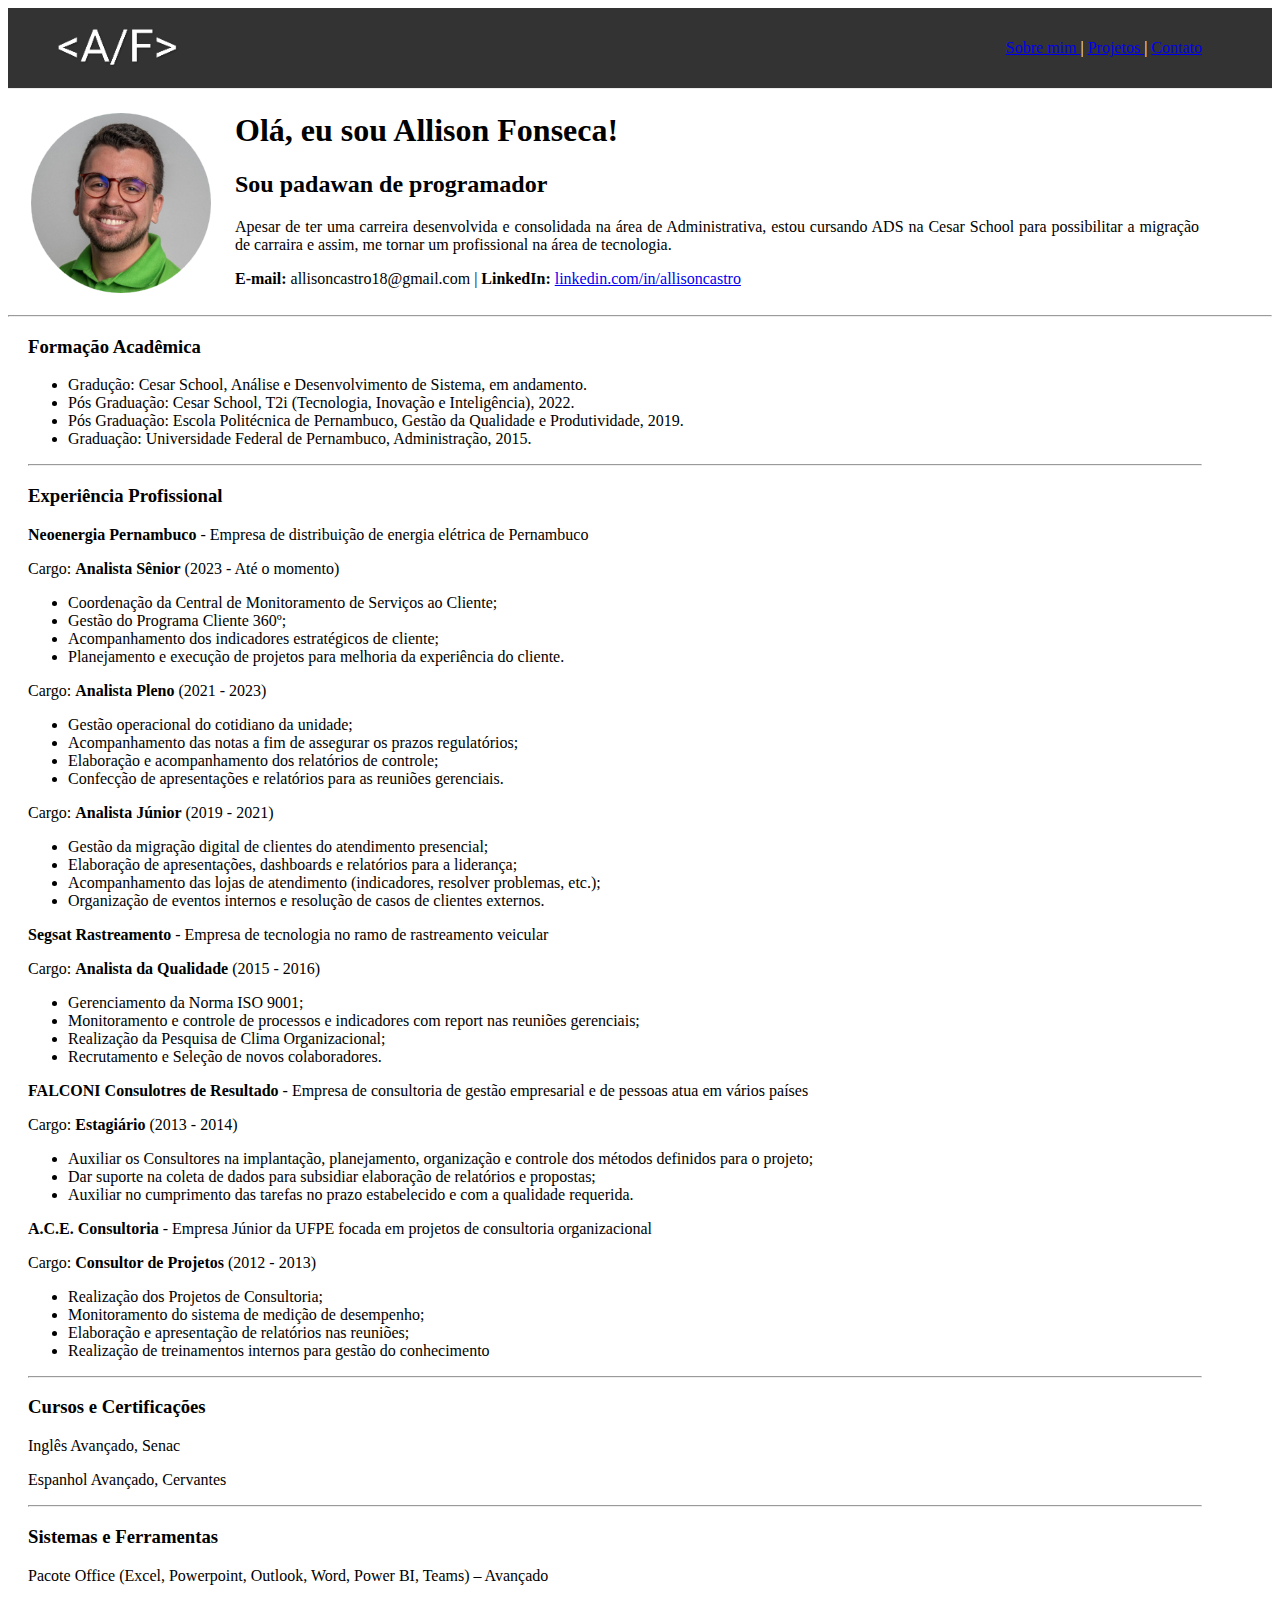
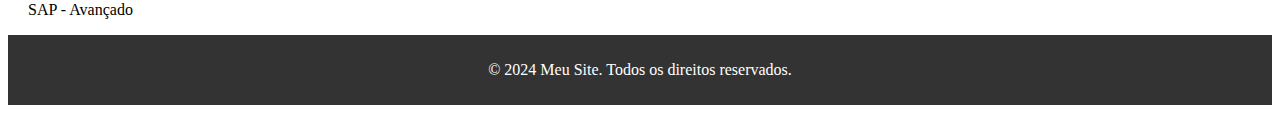
<file: index.html>
<!DOCTYPE html>
<html lang="pt-br">
  <head>
    <meta charset="UTF-8" />
    <title>Site Pessoal - Allison</title>
    <link
      rel="shortcut icon"
      href="Img\íconeSite.ico.ico"
      type="image/x-icon"
    />
    <link rel="stylesheet" href="Styles.css" />
  </head>

  <body>
    <!--HEADER-->
    <header>
      <div>
        <img
          class="header-img"
          src="Img\LogoBranca.png"
          alt="Logo do site Pessoal"
        />
      </div>
      <div>
        <nav class="menu-desktop">
          <a href="Site pessoal_SobreMim.html"> Sobre mim </a> |
          <a href="#"> Projetos </a> |
          <a href="Site pessoal_Contato.html"> Contato </a>
        </nav>
      </div>
    </header>

    <!--Sobre mim-->
    <table>
      <tr>
        <td>
          <img
            class="fotohome"
            src="Img\FotoPerfil_Círculo.png"
            alt="Foto Allison"
          />
        </td>

        <td>
          <h1 class="justificado">Olá, eu sou Allison Fonseca!</h1>
          <h2 class="justificado">Sou padawan de programador</h2>
          <p class="justificado">
            Apesar de ter uma carreira desenvolvida e consolidada na área de
            Administrativa, estou cursando ADS na Cesar School para possibilitar
            a migração de carraira e assim, me tornar um profissional na área de
            tecnologia.
          </p>
          <p class="justificado">
            <strong>E-mail:</strong> allisoncastro18@gmail.com |
            <strong>LinkedIn:</strong>
            <a href="https://www.linkedin.com/in/allisoncastro/"
              >linkedin.com/in/allisoncastro</a
            >
          </p>
        </td>
      </tr>
    </table>
    <hr />

    <div class="justificado">
      <h3>Formação Acadêmica</h3>
      <ul>
        <li>
          Gradução: Cesar School, Análise e Desenvolvimento de Sistema, em
          andamento.
        </li>
        <li>
          Pós Graduação: Cesar School, T2i (Tecnologia, Inovação e
          Inteligência), 2022.
        </li>
        <li>
          Pós Graduação: Escola Politécnica de Pernambuco, Gestão da Qualidade e
          Produtividade, 2019.
        </li>
        <li>
          Graduação: Universidade Federal de Pernambuco, Administração, 2015.
        </li>
      </ul>
      <hr />

      <h3>Experiência Profissional</h3>
      <p>
        <strong>Neoenergia Pernambuco</strong> - Empresa de distribuição de
        energia elétrica de Pernambuco
      </p>
      <p>Cargo: <strong>Analista Sênior</strong> (2023 - Até o momento)</p>
      <ul>
        <li>Coordenação da Central de Monitoramento de Serviços ao Cliente;</li>
        <li>Gestão do Programa Cliente 360º;</li>
        <li>Acompanhamento dos indicadores estratégicos de cliente;</li>
        <li>
          Planejamento e execução de projetos para melhoria da experiência do
          cliente.
        </li>
      </ul>
      <p>Cargo: <strong>Analista Pleno</strong> (2021 - 2023)</p>
      <ul>
        <li>Gestão operacional do cotidiano da unidade;</li>
        <li>
          Acompanhamento das notas a fim de assegurar os prazos regulatórios;
        </li>
        <li>Elaboração e acompanhamento dos relatórios de controle;</li>
        <li>
          Confecção de apresentações e relatórios para as reuniões gerenciais.
        </li>
      </ul>
      <p>Cargo: <strong>Analista Júnior</strong> (2019 - 2021)</p>
      <ul>
        <li>
          Gestão da migração digital de clientes do atendimento presencial;
        </li>
        <li>
          Elaboração de apresentações, dashboards e relatórios para a liderança;
        </li>
        <li>
          Acompanhamento das lojas de atendimento (indicadores, resolver
          problemas, etc.);
        </li>
        <li>
          Organização de eventos internos e resolução de casos de clientes
          externos.
        </li>
      </ul>

      <p>
        <strong>Segsat Rastreamento</strong> - Empresa de tecnologia no ramo de
        rastreamento veicular
      </p>
      <p>Cargo: <strong>Analista da Qualidade</strong> (2015 - 2016)</p>
      <ul>
        <li>Gerenciamento da Norma ISO 9001;</li>
        <li>
          Monitoramento e controle de processos e indicadores com report nas
          reuniões gerenciais;
        </li>
        <li>Realização da Pesquisa de Clima Organizacional;</li>
        <li>Recrutamento e Seleção de novos colaboradores.</li>
      </ul>

      <p>
        <strong>FALCONI Consulotres de Resultado</strong> - Empresa de
        consultoria de gestão empresarial e de pessoas atua em vários países
      </p>
      <p>Cargo: <strong>Estagiário</strong> (2013 - 2014)</p>
      <ul>
        <li>
          Auxiliar os Consultores na implantação, planejamento, organização e
          controle dos métodos definidos para o projeto;
        </li>
        <li>
          Dar suporte na coleta de dados para subsidiar elaboração de relatórios
          e propostas;
        </li>
        <li>
          Auxiliar no cumprimento das tarefas no prazo estabelecido e com a
          qualidade requerida.
        </li>
      </ul>
      <p>
        <strong>A.C.E. Consultoria</strong> - Empresa Júnior da UFPE focada em
        projetos de consultoria organizacional
      </p>
      <p>Cargo: <strong>Consultor de Projetos</strong> (2012 - 2013)</p>
      <ul>
        <li>Realização dos Projetos de Consultoria;</li>
        <li>Monitoramento do sistema de medição de desempenho;</li>
        <li>Elaboração e apresentação de relatórios nas reuniões;</li>
        <li>Realização de treinamentos internos para gestão do conhecimento</li>
      </ul>
      <hr />

      <h3>Cursos e Certificações</h3>
      <p>Inglês Avançado, Senac</p>
      <p>Espanhol Avançado, Cervantes</p>
      <hr />

      <h3>Sistemas e Ferramentas</h3>
      <p>
        Pacote Office (Excel, Powerpoint, Outlook, Word, Power BI, Teams) –
        Avançado
      </p>
      <p>SAP - Avançado</p>
    </div>

    <!--FOOTER-->
    <footer>
      <p>&copy; 2024 Meu Site. Todos os direitos reservados.</p>
    </footer>
  </body>
</html>
</file>
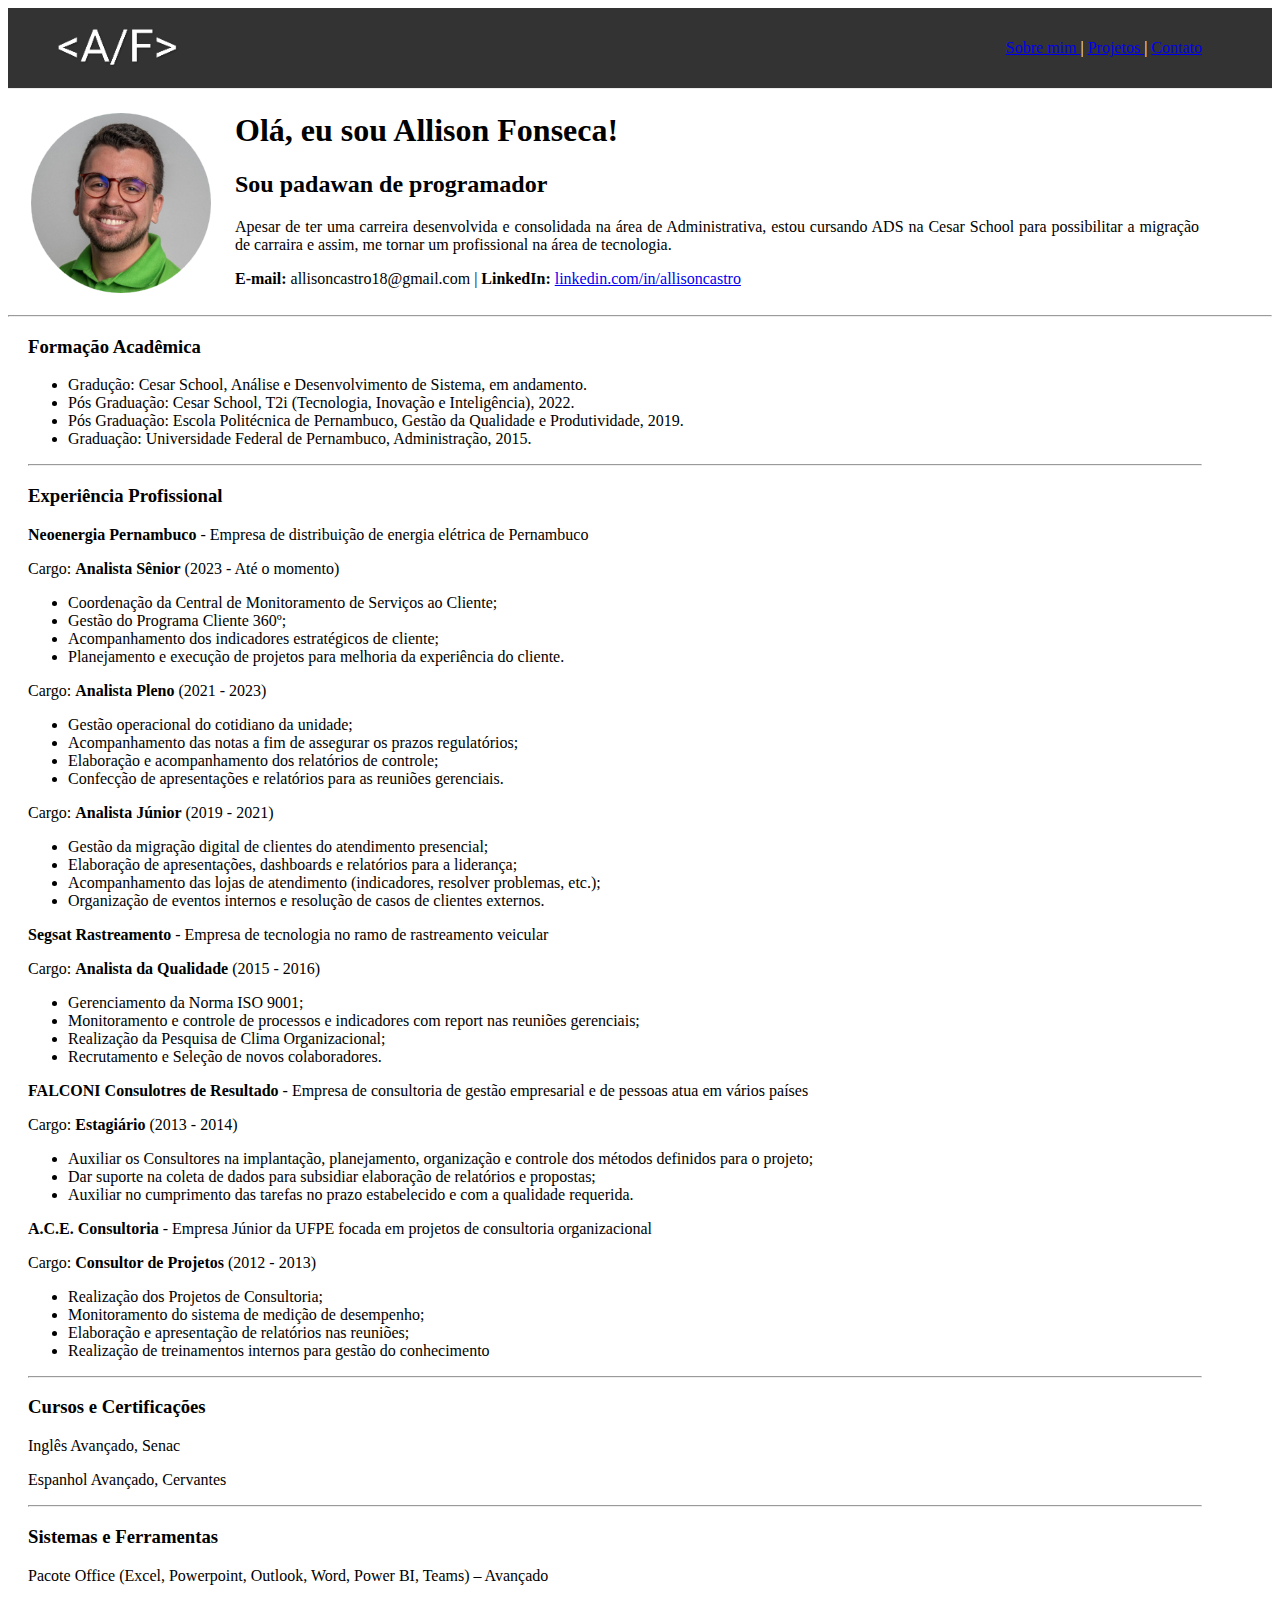
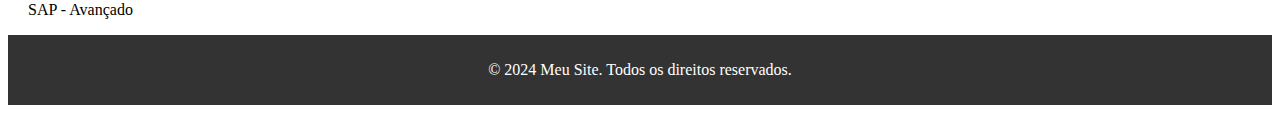
<file: index.html.html>
<!DOCTYPE html>
<html lang="pt-br">
  
<head>
    <meta charset="UTF-8" />
    <title>Site Pessoal - Allison</title>
    <link rel="shortcut icon" href="Img\íconeSite.ico.ico" type="image/x-icon" />
    <link rel="stylesheet" href="Styles.css" />

</head>
  
  <body>
    <!--HEADER-->
    <header>
        <div>
        <img class="header-img" src="Img\LogoBranca.png" alt="Logo do site Pessoal" />
        </div>
        <div>
            <nav class="menu-desktop">
                <a href="Site pessoal_SobreMim.html"> Sobre mim </a> | 
                <a href="#"> Projetos </a> | 
                <a href="Site pessoal_Contato.html"> Contato </a>
            </nav>
        </div>
    </header>

    <!--Sobre mim-->
    <table>
      <tr>
        <td>
          <img class="fotohome" src="Img\FotoPerfil_Círculo.png" alt="Foto Allison">
        </td>

        <td>
          <h1 class="justificado">Olá, eu sou Allison Fonseca!</h1>
          <h2 class="justificado">Sou padawan de programador</h2>
          <p class="justificado"> Apesar de ter uma carreira desenvolvida e consolidada na área de Administrativa, estou cursando ADS na Cesar School para possibilitar a migração de carraira e assim, me tornar um profissional na área de tecnologia. </p>
          <p class="justificado"> <strong>E-mail:</strong> allisoncastro18@gmail.com | <strong>LinkedIn:</strong> <a href="https://www.linkedin.com/in/allisoncastro/">linkedin.com/in/allisoncastro</a></p>
        </td>
      </tr>
    </table>
    <hr>

    <div class="justificado">
    <h3>Formação Acadêmica</h3>
    <ul>
        <li>Gradução: Cesar School, Análise e Desenvolvimento de Sistema, em andamento.</li>
        <li>Pós Graduação: Cesar School, T2i (Tecnologia, Inovação e Inteligência), 2022.</li>
        <li>Pós Graduação: Escola Politécnica de Pernambuco, Gestão da Qualidade e Produtividade, 2019.</li>
        <li>Graduação: Universidade Federal de Pernambuco, Administração, 2015.</li>
    </ul>
    <hr>
    
    <h3>Experiência Profissional</h3>
    <p><strong>Neoenergia Pernambuco</strong> - Empresa de distribuição de energia elétrica de Pernambuco</p>
    <p>Cargo: <strong>Analista Sênior</strong> (2023 - Até o momento)</p>
    <ul>
        <li>Coordenação da Central de Monitoramento de Serviços ao Cliente;</li>
        <li>Gestão do Programa Cliente 360º;</li>
        <li>Acompanhamento dos indicadores estratégicos de cliente;</li>
        <li>Planejamento e execução de projetos para melhoria da experiência do cliente.</li>
    </ul>
    <p>Cargo: <strong>Analista Pleno</strong> (2021 - 2023)</p>
    <ul>
        <li>Gestão operacional do cotidiano da unidade;</li>
        <li>Acompanhamento das notas a fim de assegurar os prazos regulatórios;</li>
        <li>Elaboração e acompanhamento dos relatórios de controle;</li>
        <li>Confecção de apresentações e relatórios para as reuniões gerenciais.</li>
    </ul>
    <p>Cargo: <strong>Analista Júnior</strong> (2019 - 2021)</p>
    <ul>
        <li>Gestão da migração digital de clientes do atendimento presencial;</li>
        <li>Elaboração de apresentações, dashboards e relatórios para a liderança;</li>
        <li>Acompanhamento das lojas de atendimento (indicadores, resolver problemas, etc.);</li>
        <li>Organização de eventos internos e resolução de casos de clientes externos.</li>
    </ul>

    <p><strong>Segsat Rastreamento</strong> - Empresa de tecnologia no ramo de rastreamento veicular
    <p>Cargo: <strong>Analista da Qualidade</strong> (2015 - 2016)</p>
    <ul>
        <li>Gerenciamento da Norma ISO 9001;</li>
        <li>Monitoramento e controle de processos e indicadores com report nas reuniões gerenciais;</li>
        <li>Realização da Pesquisa de Clima Organizacional;</li>
        <li>Recrutamento e Seleção de novos colaboradores.</li>
    </ul>

    <p><strong>FALCONI Consulotres de Resultado</strong> - Empresa de consultoria de gestão empresarial e de pessoas atua em vários países 
        <p>Cargo: <strong>Estagiário</strong> (2013 - 2014)</p>
        <ul>
            <li>Auxiliar os Consultores na implantação, planejamento, organização e controle dos métodos definidos para o projeto;</li>
            <li>Dar suporte na coleta de dados para subsidiar elaboração de relatórios e propostas;</li>
            <li>Auxiliar no cumprimento das tarefas no prazo estabelecido e com a qualidade requerida.</li>
        </ul>
    <p><strong>A.C.E. Consultoria</strong> - Empresa Júnior da UFPE focada em projetos de consultoria organizacional
        <p>Cargo: <strong>Consultor de Projetos</strong> (2012 - 2013)</p>
        <ul>
            <li>Realização dos Projetos de Consultoria;</li>
            <li>Monitoramento do sistema de medição de desempenho;</li>
            <li>Elaboração e apresentação de relatórios nas reuniões;</li>
            <li>Realização de treinamentos internos para gestão do conhecimento</li>
        </ul>
    <hr>
    
    <h3>Cursos e Certificações</h3>
    <p>Inglês Avançado, Senac</p>
    <p>Espanhol Avançado, Cervantes</p>
    <hr>

    <h3>Sistemas e Ferramentas</h3>
    <p>Pacote Office (Excel, Powerpoint, Outlook, Word, Power BI, Teams) – Avançado</p>
    <p>SAP - Avançado</p>
  </div>
  
  <!--FOOTER-->
  <footer>
    <p>&copy; 2024 Meu Site. Todos os direitos reservados.</p>
    </footer>

  </body>

</html>
</file>
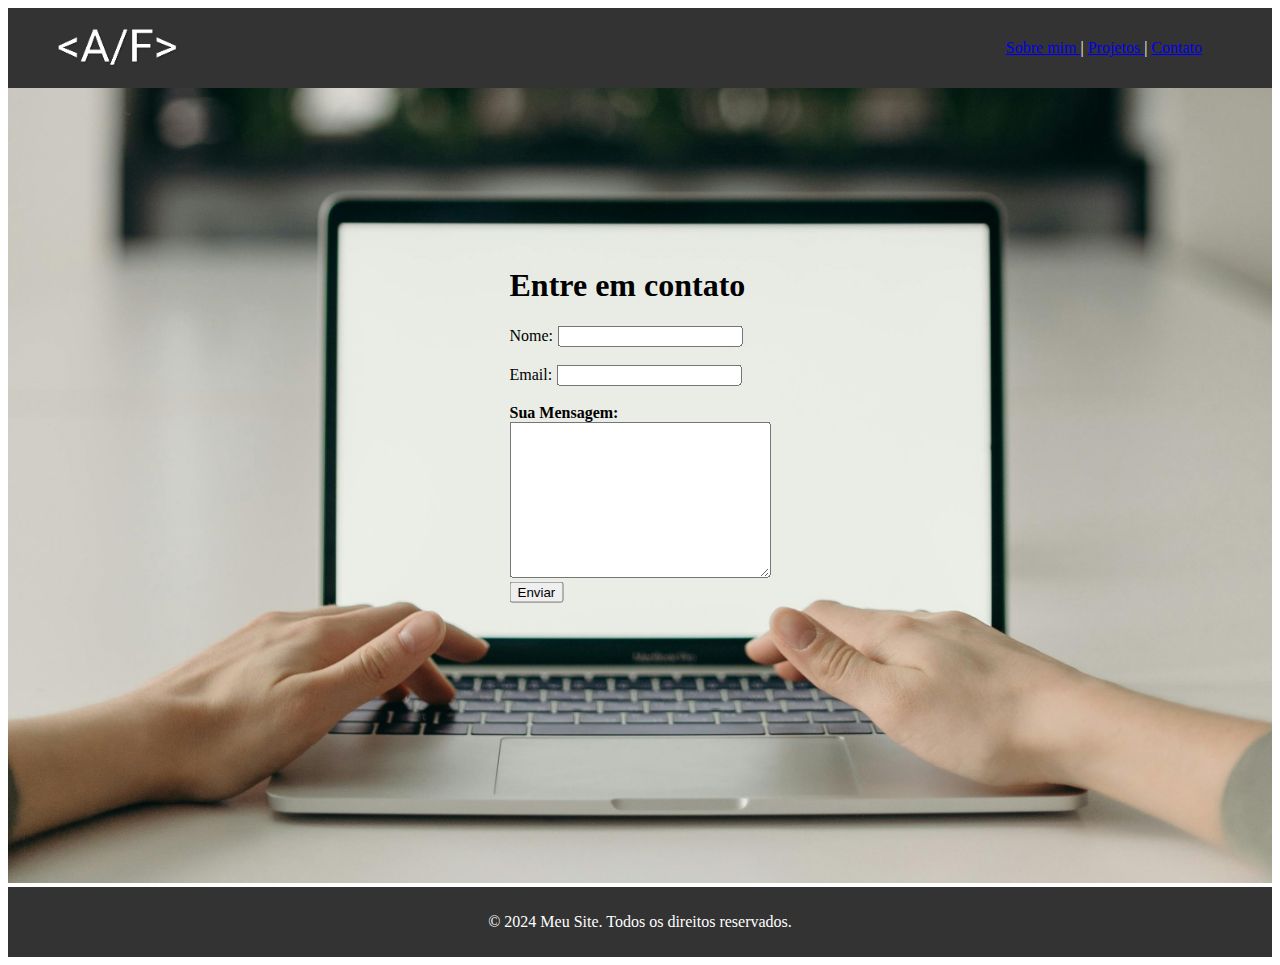
<file: Site pessoal_Contato.html>
<!DOCTYPE html>
<html lang="pt-br">
  <head>
    <meta charset="UTF-8" />
    <title>Site Pessoal - Allison</title>
    <link
      rel="shortcut icon"
      href="Img\íconeSite.ico.ico"
      type="image/x-icon"
    />
    <link rel="stylesheet" href="Styles.css" />
  </head>

  <body>
    <!--HEADER-->
    <header>
      <div>
        <img
          class="header-img"
          src="Img\LogoBranca.png"
          alt="Logo do site Pessoal"
        />
      </div>
      <div>
        <nav class="menu-desktop">
          <a href="index.html.htmll"> Sobre mim </a> |
          <a href="#"> Projetos </a> |
          <a href="Site pessoal_Contato.html"> Contato </a>
        </nav>
      </div>
    </header>

    <div class="container">
      <img src="Img\pexels-photo-4065617.jpeg" alt="Pessoa com computador" />
      <form id="meuFormulario">
        <h1>Entre em contato</h1>
        <label for="nome">Nome:</label>
        <input type="text" id="nome" name="nome" /><br /><br />
        <label for="email">Email:</label>
        <input type="text" id="email" name="email" /><br /><br />
        <label for="mensagem"><strong>Sua Mensagem:</strong></label
        ><br />
        <textarea name="mensagem" id="mensagem" cols="30" rows="10"></textarea
        ><br />
        <input type="submit" value="Enviar" />
      </form>
    </div>

    <!--FOOTER-->
    <footer>
      <p>&copy; 2024 Meu Site. Todos os direitos reservados.</p>
    </footer>
  </body>
</html>
</file>
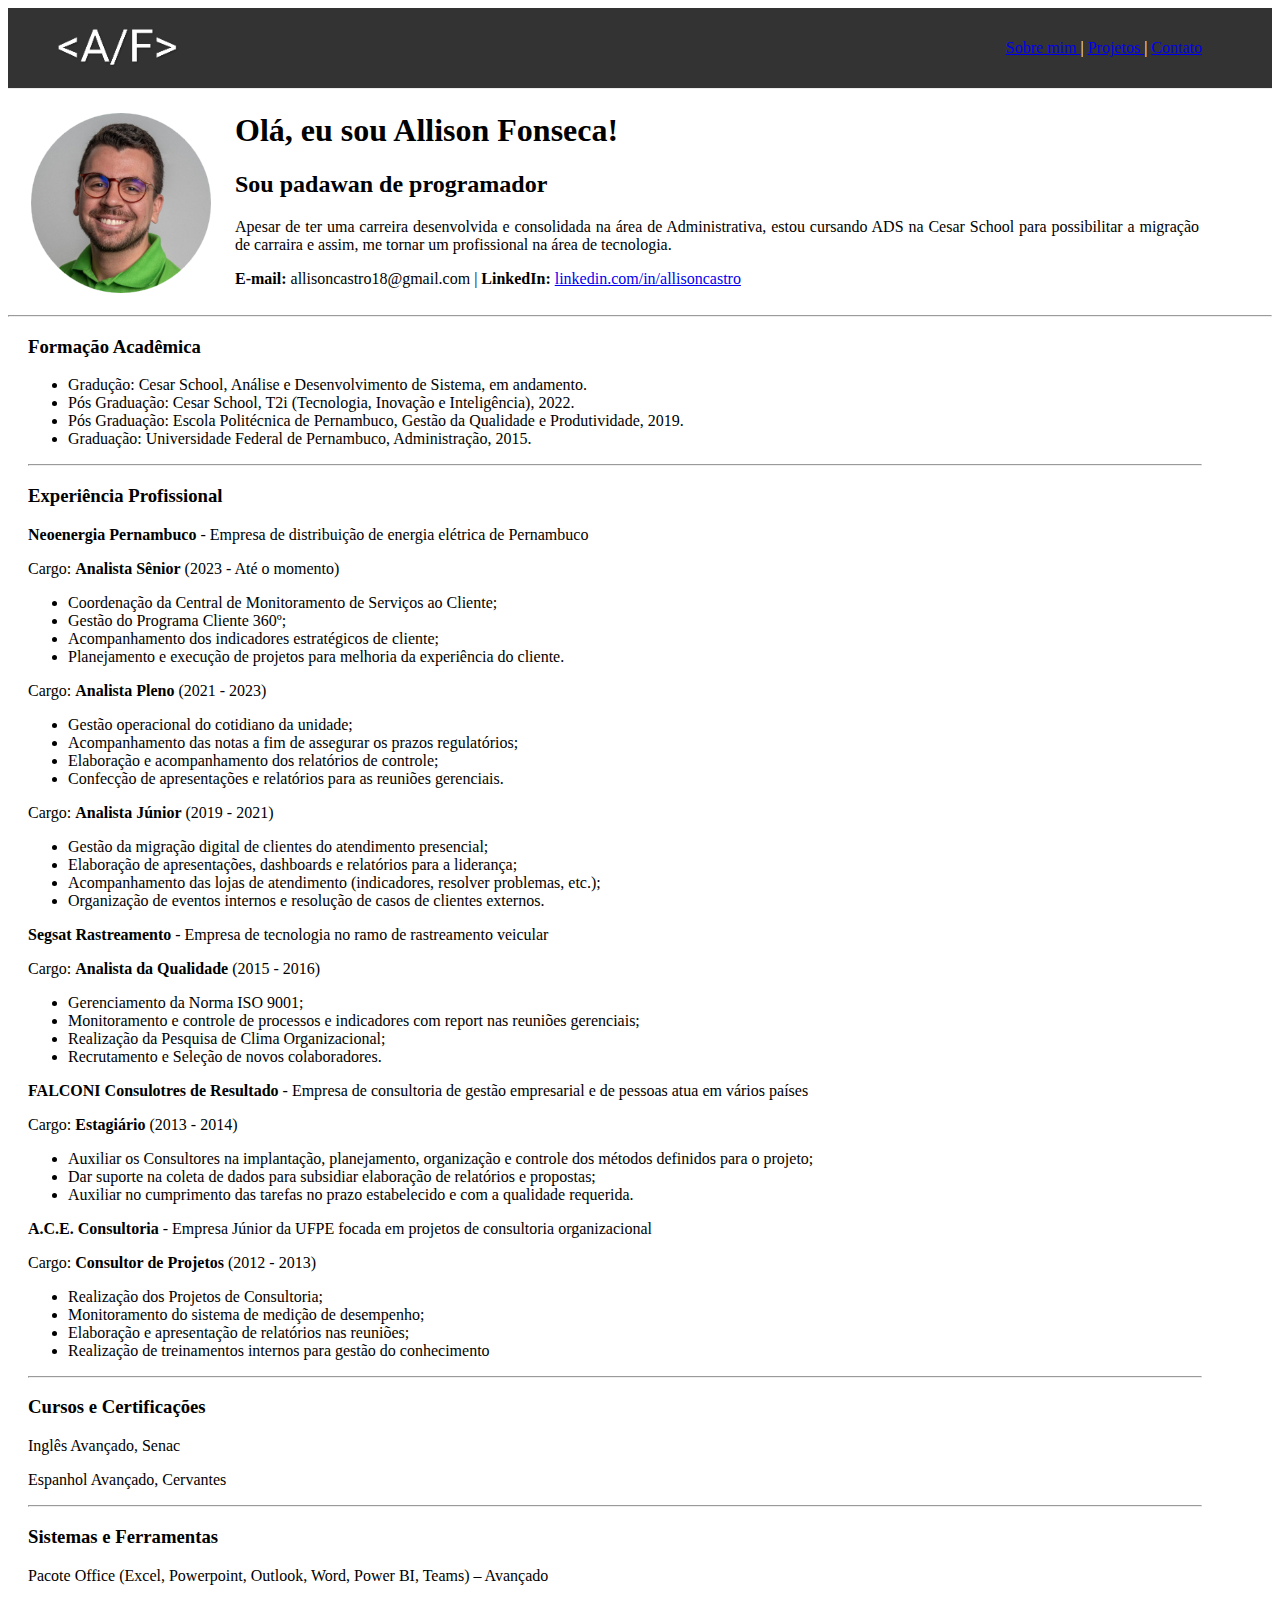
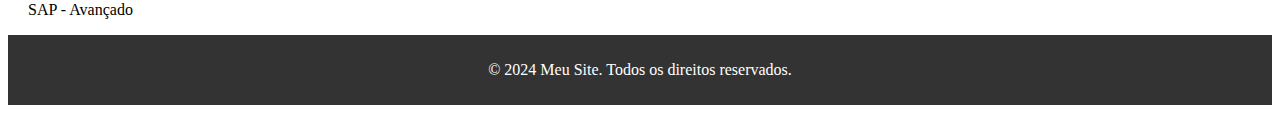
<file: Site pessoal_SobreMim.html>
<!DOCTYPE html>
<html lang="pt-br">
  <head>
    <meta charset="UTF-8" />
    <title>Site Pessoal - Allison</title>
    <link
      rel="shortcut icon"
      href="Img\íconeSite.ico.ico"
      type="image/x-icon"
    />
    <link rel="stylesheet" href="Styles.css" />
  </head>

  <body>
    <!--HEADER-->
    <header>
      <div>
        <img
          class="header-img"
          src="Img\LogoBranca.png"
          alt="Logo do site Pessoal"
        />
      </div>
      <div>
        <nav class="menu-desktop">
          <a href="index.html.html"> Sobre mim </a> |
          <a href="#"> Projetos </a> |
          <a href="Site pessoal_Contato.html"> Contato </a>
        </nav>
      </div>
    </header>

    <!--Sobre mim-->
    <table>
      <tr>
        <td>
          <img
            class="fotohome"
            src="Img\FotoPerfil_Círculo.png"
            alt="Foto Allison"
          />
        </td>

        <td>
          <h1 class="justificado">Olá, eu sou Allison Fonseca!</h1>
          <h2 class="justificado">Sou padawan de programador</h2>
          <p class="justificado">
            Apesar de ter uma carreira desenvolvida e consolidada na área de
            Administrativa, estou cursando ADS na Cesar School para possibilitar
            a migração de carraira e assim, me tornar um profissional na área de
            tecnologia.
          </p>
          <p class="justificado">
            <strong>E-mail:</strong> allisoncastro18@gmail.com |
            <strong>LinkedIn:</strong>
            <a href="https://www.linkedin.com/in/allisoncastro/"
              >linkedin.com/in/allisoncastro</a
            >
          </p>
        </td>
      </tr>
    </table>
    <hr />

    <div class="justificado">
      <h3>Formação Acadêmica</h3>
      <ul>
        <li>
          Gradução: Cesar School, Análise e Desenvolvimento de Sistema, em
          andamento.
        </li>
        <li>
          Pós Graduação: Cesar School, T2i (Tecnologia, Inovação e
          Inteligência), 2022.
        </li>
        <li>
          Pós Graduação: Escola Politécnica de Pernambuco, Gestão da Qualidade e
          Produtividade, 2019.
        </li>
        <li>
          Graduação: Universidade Federal de Pernambuco, Administração, 2015.
        </li>
      </ul>
      <hr />

      <h3>Experiência Profissional</h3>
      <p>
        <strong>Neoenergia Pernambuco</strong> - Empresa de distribuição de
        energia elétrica de Pernambuco
      </p>
      <p>Cargo: <strong>Analista Sênior</strong> (2023 - Até o momento)</p>
      <ul>
        <li>Coordenação da Central de Monitoramento de Serviços ao Cliente;</li>
        <li>Gestão do Programa Cliente 360º;</li>
        <li>Acompanhamento dos indicadores estratégicos de cliente;</li>
        <li>
          Planejamento e execução de projetos para melhoria da experiência do
          cliente.
        </li>
      </ul>
      <p>Cargo: <strong>Analista Pleno</strong> (2021 - 2023)</p>
      <ul>
        <li>Gestão operacional do cotidiano da unidade;</li>
        <li>
          Acompanhamento das notas a fim de assegurar os prazos regulatórios;
        </li>
        <li>Elaboração e acompanhamento dos relatórios de controle;</li>
        <li>
          Confecção de apresentações e relatórios para as reuniões gerenciais.
        </li>
      </ul>
      <p>Cargo: <strong>Analista Júnior</strong> (2019 - 2021)</p>
      <ul>
        <li>
          Gestão da migração digital de clientes do atendimento presencial;
        </li>
        <li>
          Elaboração de apresentações, dashboards e relatórios para a liderança;
        </li>
        <li>
          Acompanhamento das lojas de atendimento (indicadores, resolver
          problemas, etc.);
        </li>
        <li>
          Organização de eventos internos e resolução de casos de clientes
          externos.
        </li>
      </ul>

      <p>
        <strong>Segsat Rastreamento</strong> - Empresa de tecnologia no ramo de
        rastreamento veicular
      </p>
      <p>Cargo: <strong>Analista da Qualidade</strong> (2015 - 2016)</p>
      <ul>
        <li>Gerenciamento da Norma ISO 9001;</li>
        <li>
          Monitoramento e controle de processos e indicadores com report nas
          reuniões gerenciais;
        </li>
        <li>Realização da Pesquisa de Clima Organizacional;</li>
        <li>Recrutamento e Seleção de novos colaboradores.</li>
      </ul>

      <p>
        <strong>FALCONI Consulotres de Resultado</strong> - Empresa de
        consultoria de gestão empresarial e de pessoas atua em vários países
      </p>
      <p>Cargo: <strong>Estagiário</strong> (2013 - 2014)</p>
      <ul>
        <li>
          Auxiliar os Consultores na implantação, planejamento, organização e
          controle dos métodos definidos para o projeto;
        </li>
        <li>
          Dar suporte na coleta de dados para subsidiar elaboração de relatórios
          e propostas;
        </li>
        <li>
          Auxiliar no cumprimento das tarefas no prazo estabelecido e com a
          qualidade requerida.
        </li>
      </ul>
      <p>
        <strong>A.C.E. Consultoria</strong> - Empresa Júnior da UFPE focada em
        projetos de consultoria organizacional
      </p>
      <p>Cargo: <strong>Consultor de Projetos</strong> (2012 - 2013)</p>
      <ul>
        <li>Realização dos Projetos de Consultoria;</li>
        <li>Monitoramento do sistema de medição de desempenho;</li>
        <li>Elaboração e apresentação de relatórios nas reuniões;</li>
        <li>Realização de treinamentos internos para gestão do conhecimento</li>
      </ul>
      <hr />

      <h3>Cursos e Certificações</h3>
      <p>Inglês Avançado, Senac</p>
      <p>Espanhol Avançado, Cervantes</p>
      <hr />

      <h3>Sistemas e Ferramentas</h3>
      <p>
        Pacote Office (Excel, Powerpoint, Outlook, Word, Power BI, Teams) –
        Avançado
      </p>
      <p>SAP - Avançado</p>
    </div>

    <!--FOOTER-->
    <footer>
      <p>&copy; 2024 Meu Site. Todos os direitos reservados.</p>
    </footer>
  </body>
</html>
</file>
<file: Styles.css>
@import url(https://fonts.google.com/specimen/Roboto);

body {
    background-color: white;
    font-family: 'Roboto'
}

html {
    scroll-behavior: smooth;
}

header {
    display: flex;
    align-items: center;
    justify-content: space-between;
    padding-right: 70px;
    height: 80px;
    top: 0;
    box-shadow: 0 1px 0 #ececec;
    width: auto;
    background-color: #333;
    color: #fff;
  }

  
header img{
    display: inline-block;
    width: 180px;
    height: auto;
    padding-left: 20px;
    padding-top: 15px;
}

img{
    width: 1160px;
    height: 680px;
    position: relative;
}

.container {
    position: relative;
    width: 100%;
    height: 100%;
}

.container img {
    width: 100%;
    height: 100%;
    object-fit: cover;
}
  
#meuFormulario {
    position: absolute;
    top: 42%;
    left: 50%;
    transform: translate(-50%, -50%);
    padding: 30px;
}

menu-desktop{
    display: flex;
    gap: 30px;
    color: #fff;
    font-size:x-large;
    text-decoration: none; /* Remove o sublinhado */
}

.fotohome{
    padding-left: 20px;
    padding-top: 15px;    
    width: 180px;
    height: 180px;
}

.center {
    text-align:center
}

.justificado {
    padding-left: 20px;
    padding-right: 70px;
    text-align:justify
}

footer {
    background-color: #333;
    color: #fff;
    text-align: center;
    padding: 10px 0;
    bottom: 0;
    width: 100%;
}
</file>
